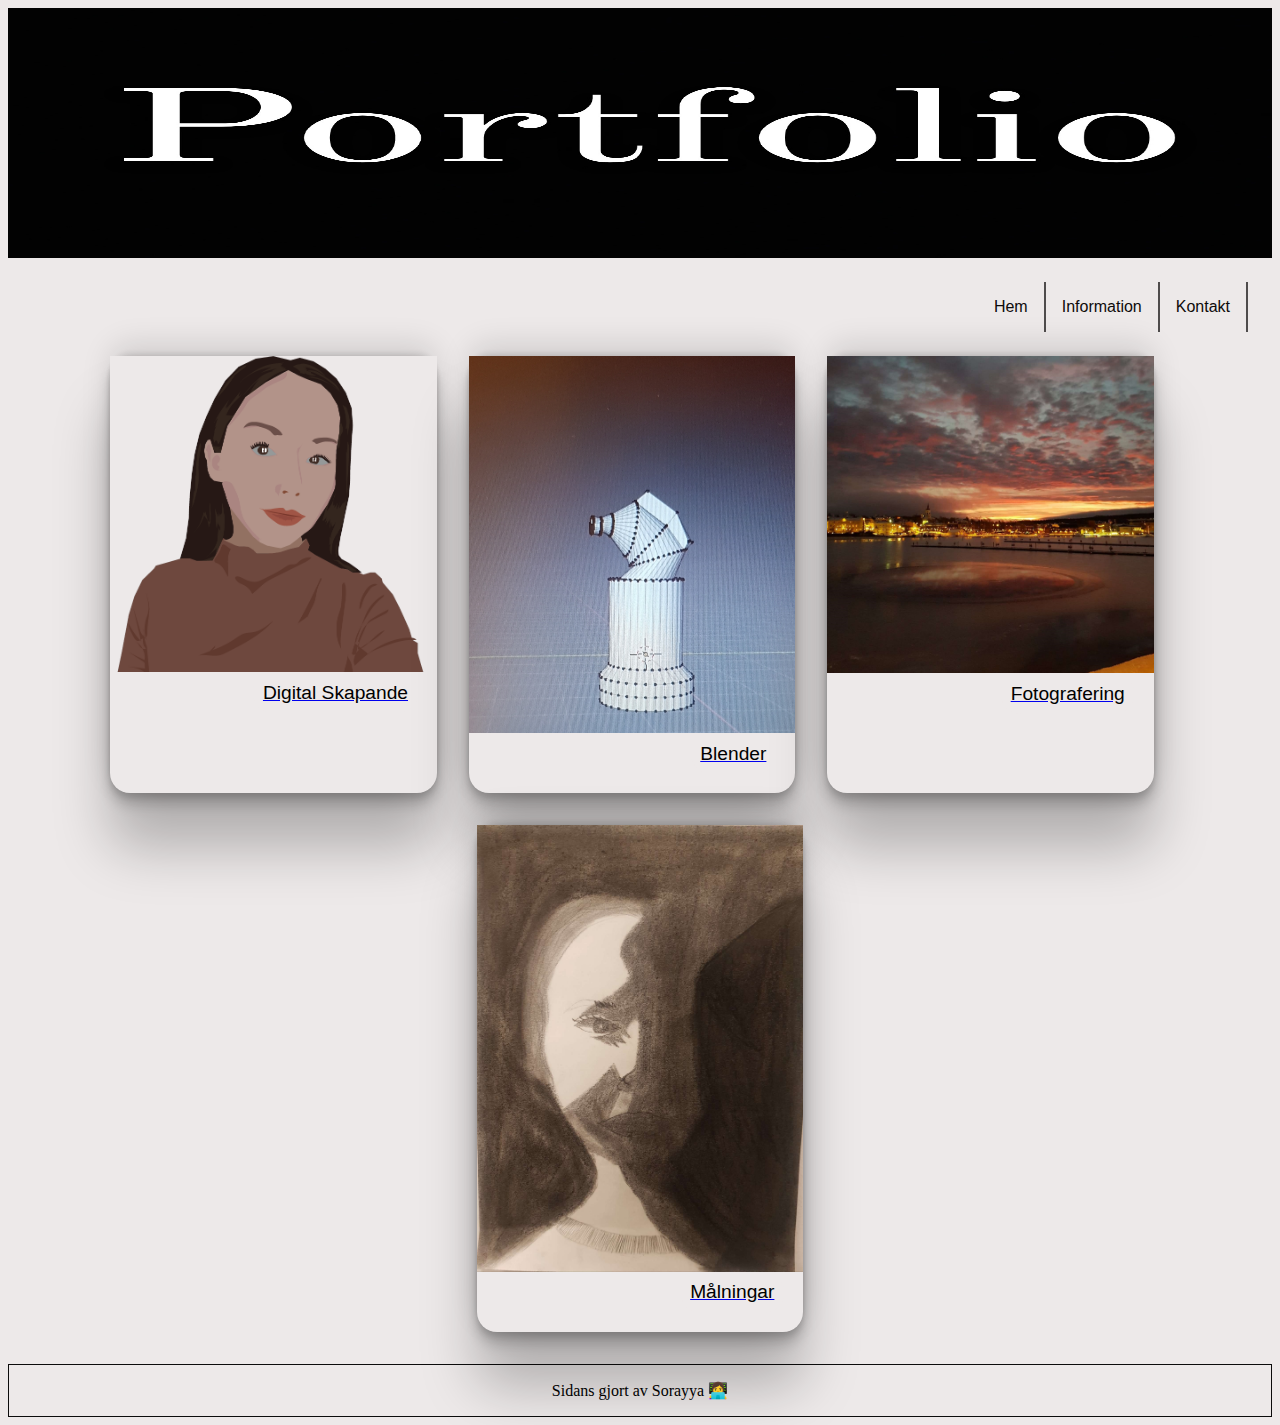
<file: index.html>
<!DOCTYPE html>
<html lang="en">
<head>
    <meta charset="UTF-8">
    <meta http-equiv="X-UA-Compatible" content="IE=edge">
    <meta name="viewport" content="width=device-width, initial-scale=1.0">
    <link rel="stylesheet" href="css/style.css">
    <title>Portfolio</title>
</head>
<body>
    <main>
        <div class="diagram">
            <img src="images/P.webp" width="500" height="250">

        </div>
        <header>
            <nav>
            <a class="meny" href="index.html">Hem</a>
                <a class="meny" href="information.html">Information</a>
                <a class="meny" href="kontakt.html">Kontakt</a>
            
            </nav>
        </header>
    </div>
   
            <div class="flex-container">
                <div class="card">
                    <img src="images/D-1.png" alt="">
                    <a href="digital.html">
                    
                        <button>Digital Skapande</button>
              </div>
              <div class="card">
                <img src="images/B-1.jpg" alt="">
                <a href="blender.html">
                    <button>Blender</button>
          </div>
          <div class="card">
            <img src="images/F-1.jpg" alt="">
            <a href="foto.html">
                <button>Fotografering</button>
        </div>
        <div class="card">
            <img src="images/M-1.jpg" alt="">
            <a href="bild.html"> 
                <button>Målningar</button></a>
        </div>
            </div>
        </div>
        </main>
        
        <footer>
            <p class="text-center">
                Sidans gjort av Sorayya 👩‍💻
            </p>
        </footer>
    
</body>
</html>
</file>
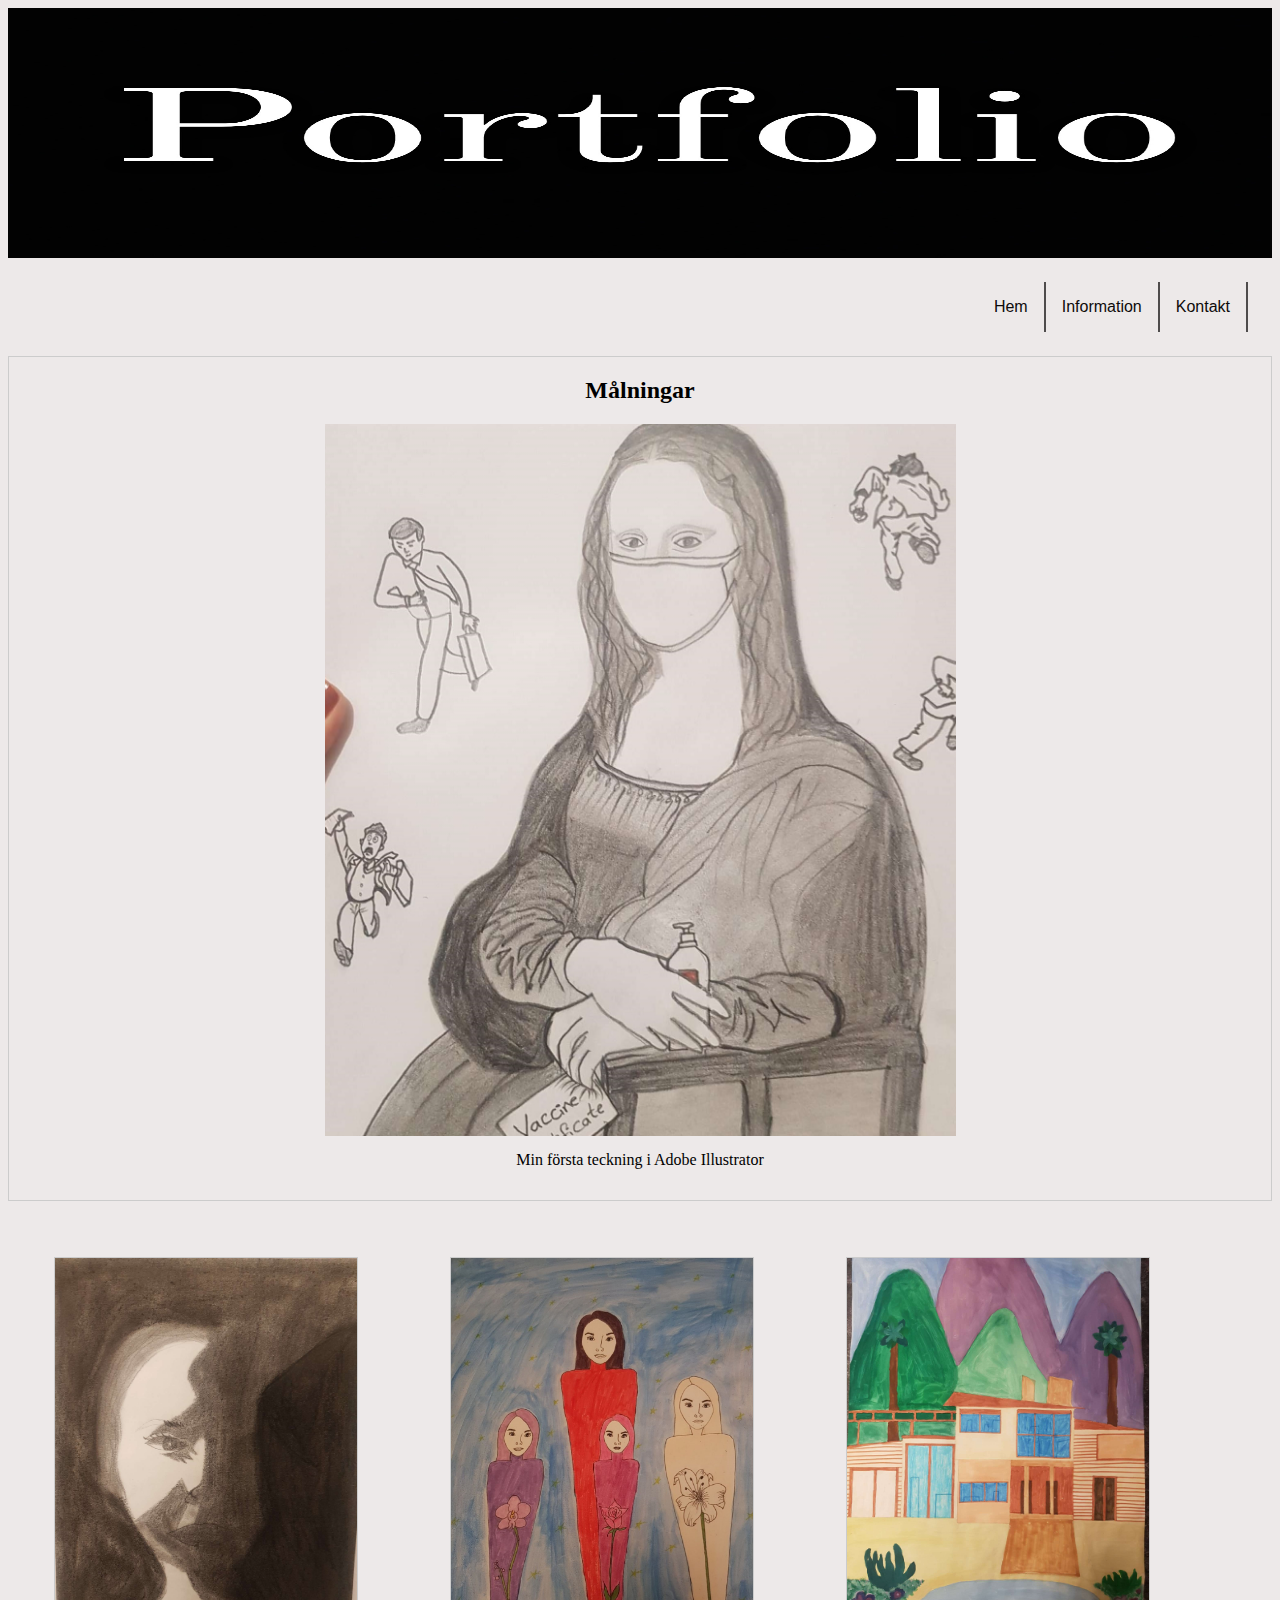
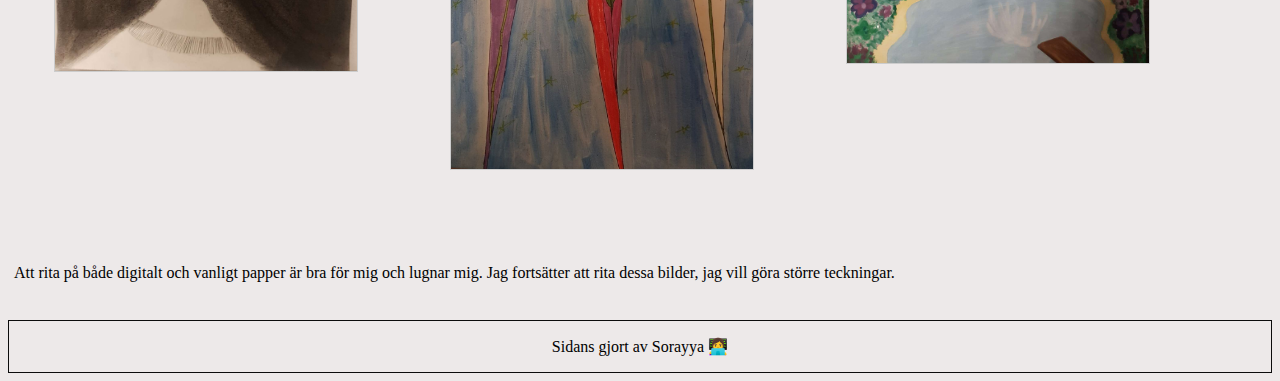
<file: bild.html>
<!DOCTYPE html>
<html lang="en">
<head>
    <meta charset="UTF-8">
    <meta http-equiv="X-UA-Compatible" content="IE=edge">
    <meta name="viewport" content="width=device-width, initial-scale=1.0">
    <link rel="stylesheet" href="css/style.css">
    <title>Portfolio</title>
</head>
<body>
    <main>
        <div class="diagram">
            <img src="images/P.webp" width="500" height="250">

        </div>
        <header>
            <nav>
                <a class="meny" href="index.html">Hem</a>
                <a class="meny" href="information.html">Information</a>
                <a class="meny" href="kontakt.html">Kontakt</a>
            
            </nav>
        </header>
     <body>
            <body>

                <div class="gallery text-center">
                    <h2>Målningar</h2>
                    <img src="images/M-2.jpg" alt="" style="width:50%">
                
                    <div class="desc">Min första teckning i Adobe Illustrator</div>
                  </div>
    
    <div class="responsive">
      <div class="gallery">
          <img src="images/M-1.jpg" alt="" width="600" height="400">
        </a>
       
      </div>
    </div>
    
    <div class="responsive">
      <div class="gallery">
          <img src="images/M-4.jpg" alt="" width="600" height="400">
        </a>
        
      </div>
    </div>
    
    <div class="responsive">
      <div class="gallery">
          <img src="images/M-3.jpg" alt="" width="500" height="400">
        </a>
       
      </div>
    </div>
    
    <div class="clearfix"></div>
    
    <div style="padding:6px;">
      <p>Att rita på både digitalt och vanligt papper är bra för mig och lugnar mig. Jag fortsätter att rita dessa bilder, jag vill göra större teckningar.</p>
      <p></p>
    </div>
    

         
                <footer>
                    <p class="text-center">
                        Sidans gjort av Sorayya 👩‍💻
                    </p>
                </footer>
</body>
</html>
</file>
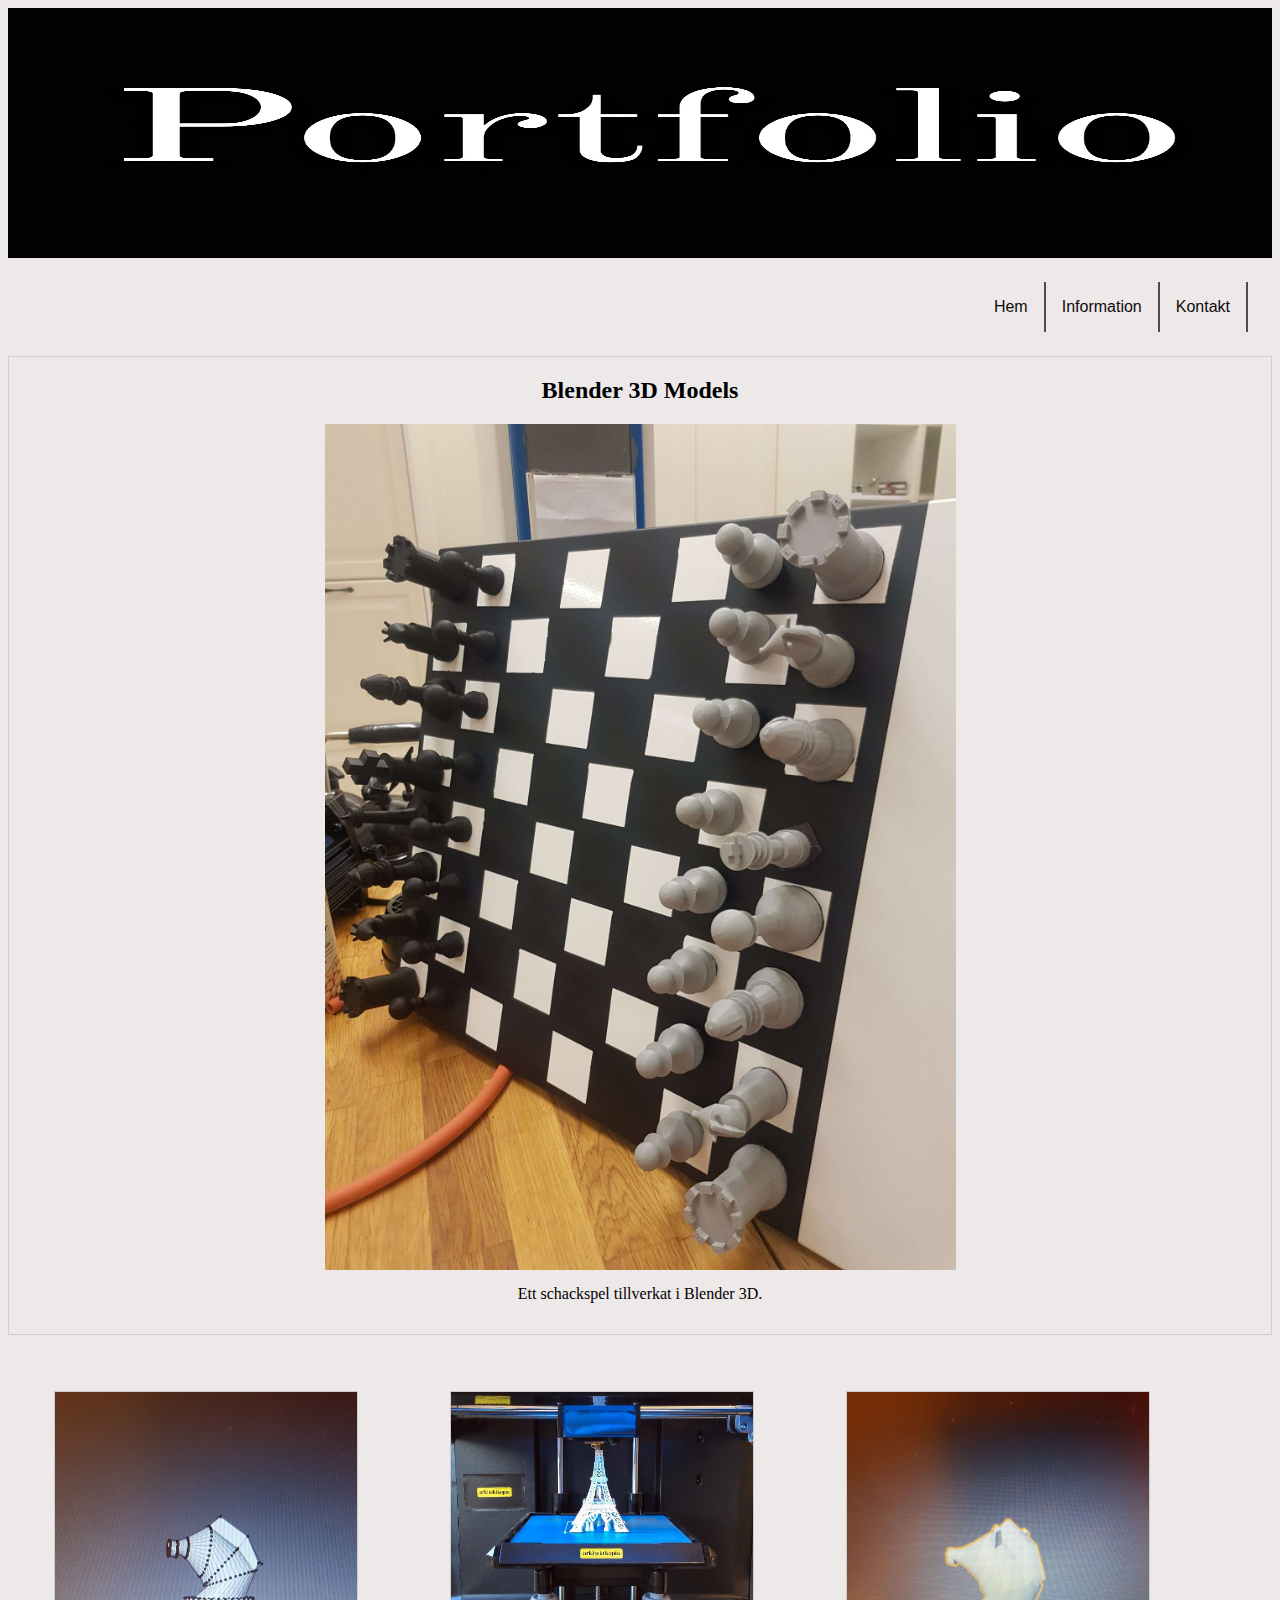
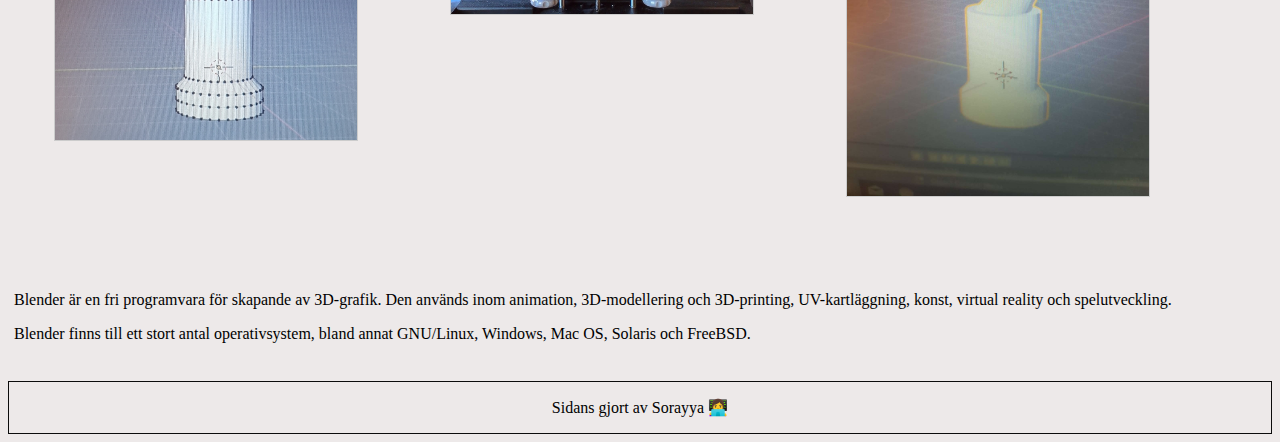
<file: blender.html>
<!DOCTYPE html>
<html lang="en">
<head>
    <meta charset="UTF-8">
    <meta http-equiv="X-UA-Compatible" content="IE=edge">
    <meta name="viewport" content="width=device-width, initial-scale=1.0">
    <link rel="stylesheet" href="css/style.css">
    <title>Portfolio</title>
</head>
<body>
    <main>
        <div class="diagram">
            <img src="images/P.webp" width="500" height="250">

        </div>
        <header>
            <nav>
                <a class="meny" href="index.html">Hem</a>
                <a class="meny" href="information.html">Information</a>
                <a class="meny" href="kontakt.html">Kontakt</a>
            
            </nav>
        </header>
<body>
    <body>

        <div class="gallery text-center">
            <h2>Blender 3D Models</h2>
        <img class="bilder" src="images/B-2.jpg" alt="" style="width:50%">
        
        <div class="desc">Ett schackspel tillverkat i Blender 3D.</div>
    </div>

<div class="responsive">
<div class="gallery">
<img src="images/B-1.jpg" alt="" width="600" height="400">
</a>

</div>
</div>

<div class="responsive">
<div class="gallery">
<img src="images/B-4.jpg" alt="" width="600" height="400">
</a>

</div>
</div>

<div class="responsive">
<div class="gallery">
<img src="images/B-3.jpg" alt="" width="500" height="400">
</a>

</div>
</div>

<div class="clearfix"></div>

<div style="padding:6px;">
<p>Blender är en fri programvara för skapande av 3D-grafik. Den används inom animation, 3D-modellering och 3D-printing, UV-kartläggning, konst, virtual reality och spelutveckling.</p>
<p>Blender finns till ett stort antal operativsystem, bland annat GNU/Linux, Windows, Mac OS, Solaris och FreeBSD.</p>
</div>







      
        <footer>
            <p class="text-center">
                Sidans gjort av Sorayya 👩‍💻
            </p>
        </footer>
</body>
</html>
</file>
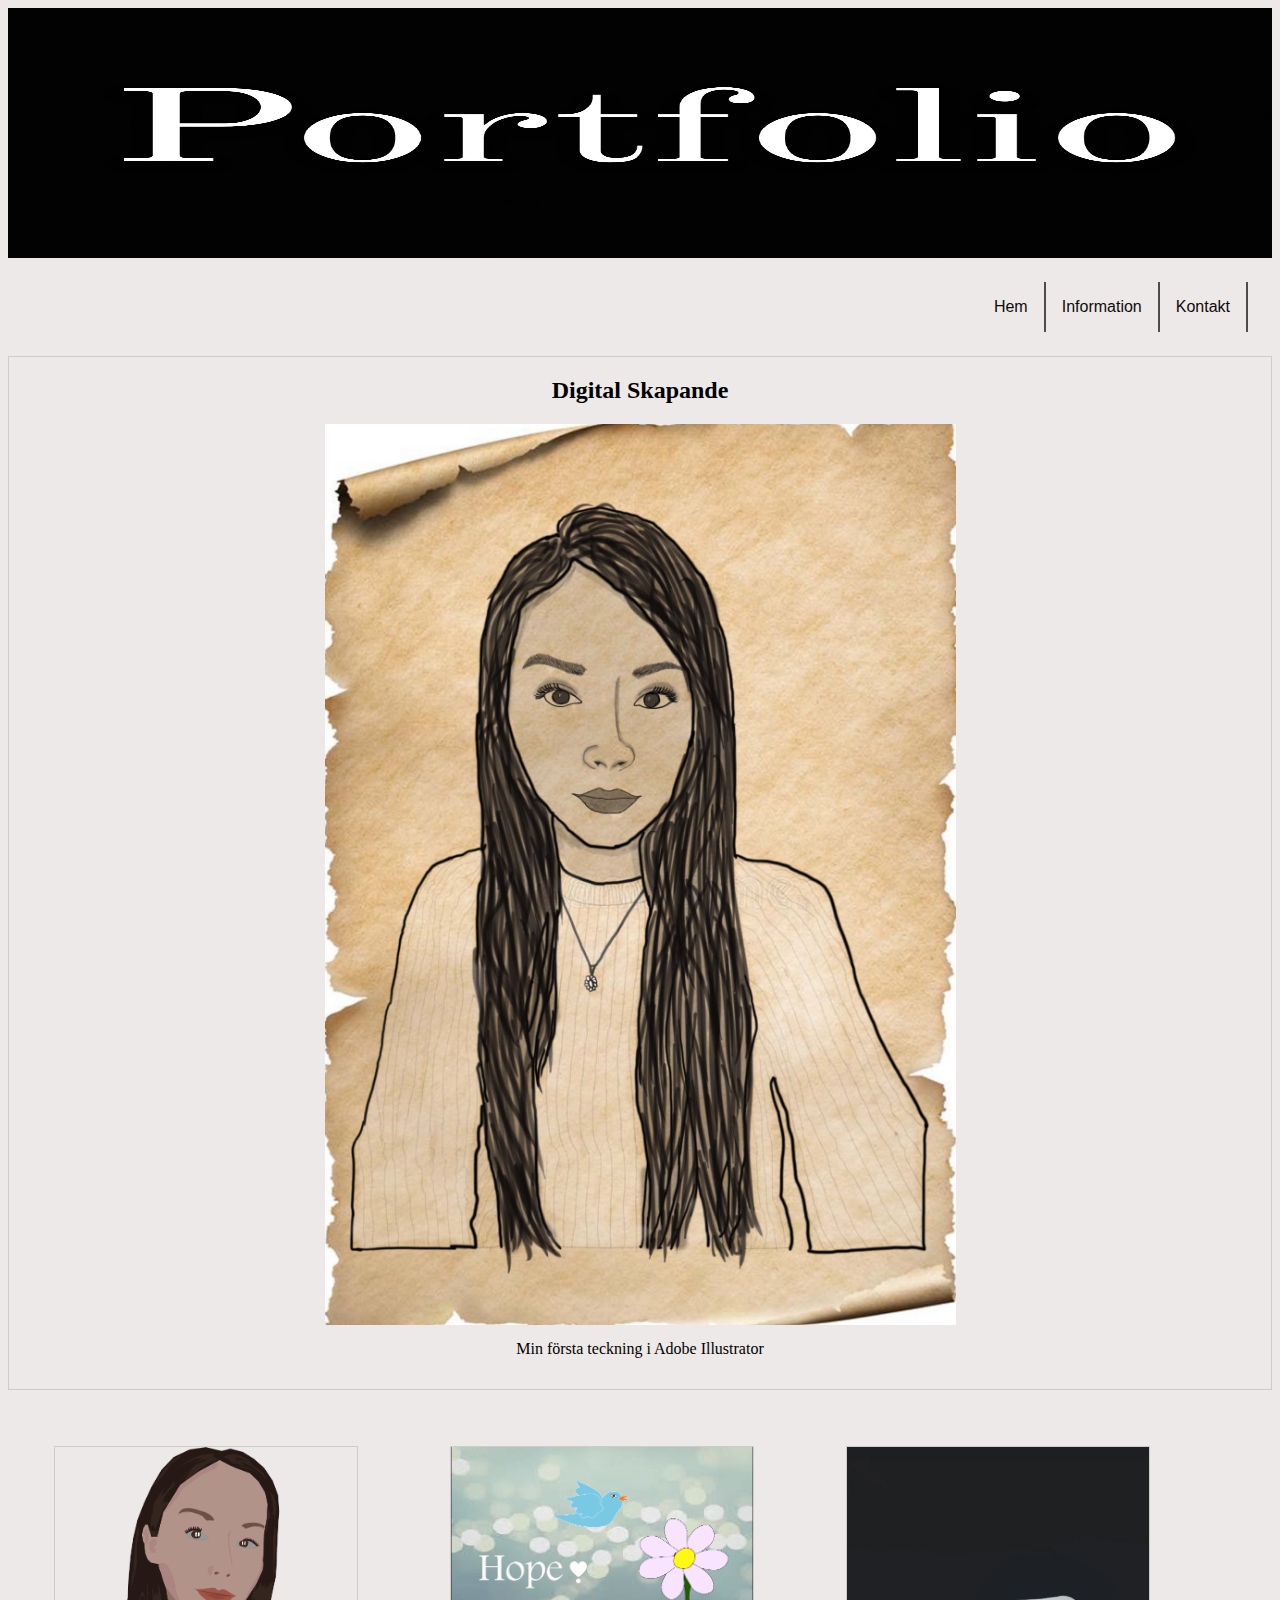
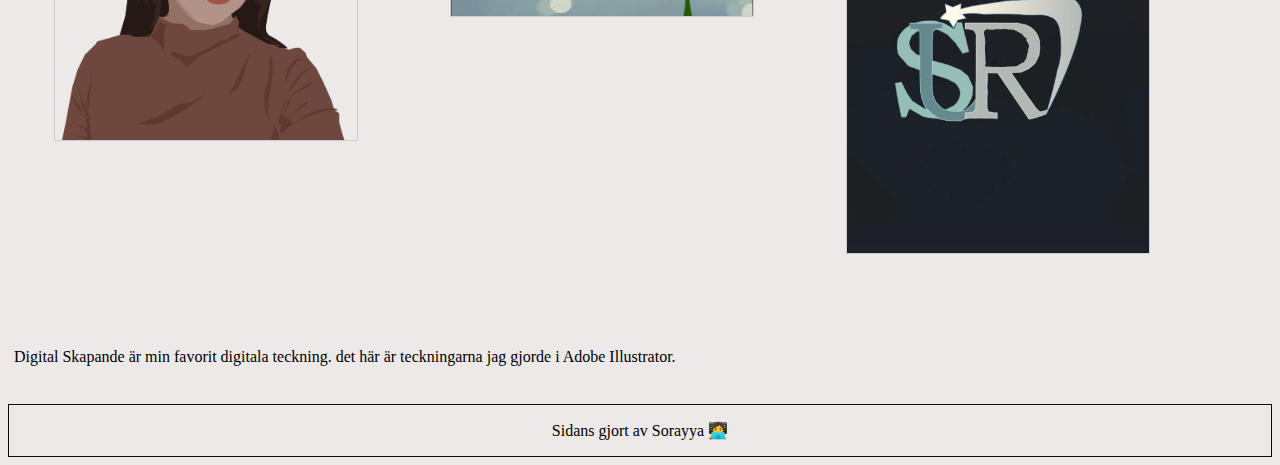
<file: digital.html>
<!DOCTYPE html>
<html lang="en">
<head>
    <meta charset="UTF-8">
    <meta http-equiv="X-UA-Compatible" content="IE=edge">
    <meta name="viewport" content="width=device-width, initial-scale=1.0">
    <link rel="stylesheet" href="css/style.css">
    <title>Portfolio</title>
</head>
<body>
    <main>
        
        <div class="diagram">
            <img src="images/P.webp" width="500" height="250">

        </div>
        <header>
            <nav>
                <a class="meny" href="index.html">Hem</a>
                <a class="meny" href="information.html">Information</a>
                <a class="meny" href="kontakt.html">Kontakt</a>
            
            </nav>
        </header>
        <body>
            <div class="gallery text-center">
                <h2>Digital Skapande</h2>
                <img src="images/D-2.jpg" alt="" style="width:50%">
            
                <div class="desc">Min första teckning i Adobe Illustrator</div>
              </div>

<div class="responsive">
  <div class="gallery">
      <img src="images/D-1.png" alt="" width="600" height="400">
    </a>
   
  </div>
</div>

<div class="responsive">
  <div class="gallery">
      <img src="images/D.5.png" alt="" width="600" height="400">
    </a>
    
  </div>
</div>

<div class="responsive">
  <div class="gallery">
      <img src="images/D-4.jpg" alt="" width="500" height="400">
    </a>
   
  </div>
</div>

<div class="clearfix"></div>

<div style="padding:6px;">
  <p>Digital Skapande är min favorit digitala teckning. det här är teckningarna jag gjorde i Adobe Illustrator.</p>
  <p></p>
</div>

<footer>
    <p class="text-center">
        Sidans gjort av Sorayya 👩‍💻
    </p>
</footer>
</body>
</html>
</file>
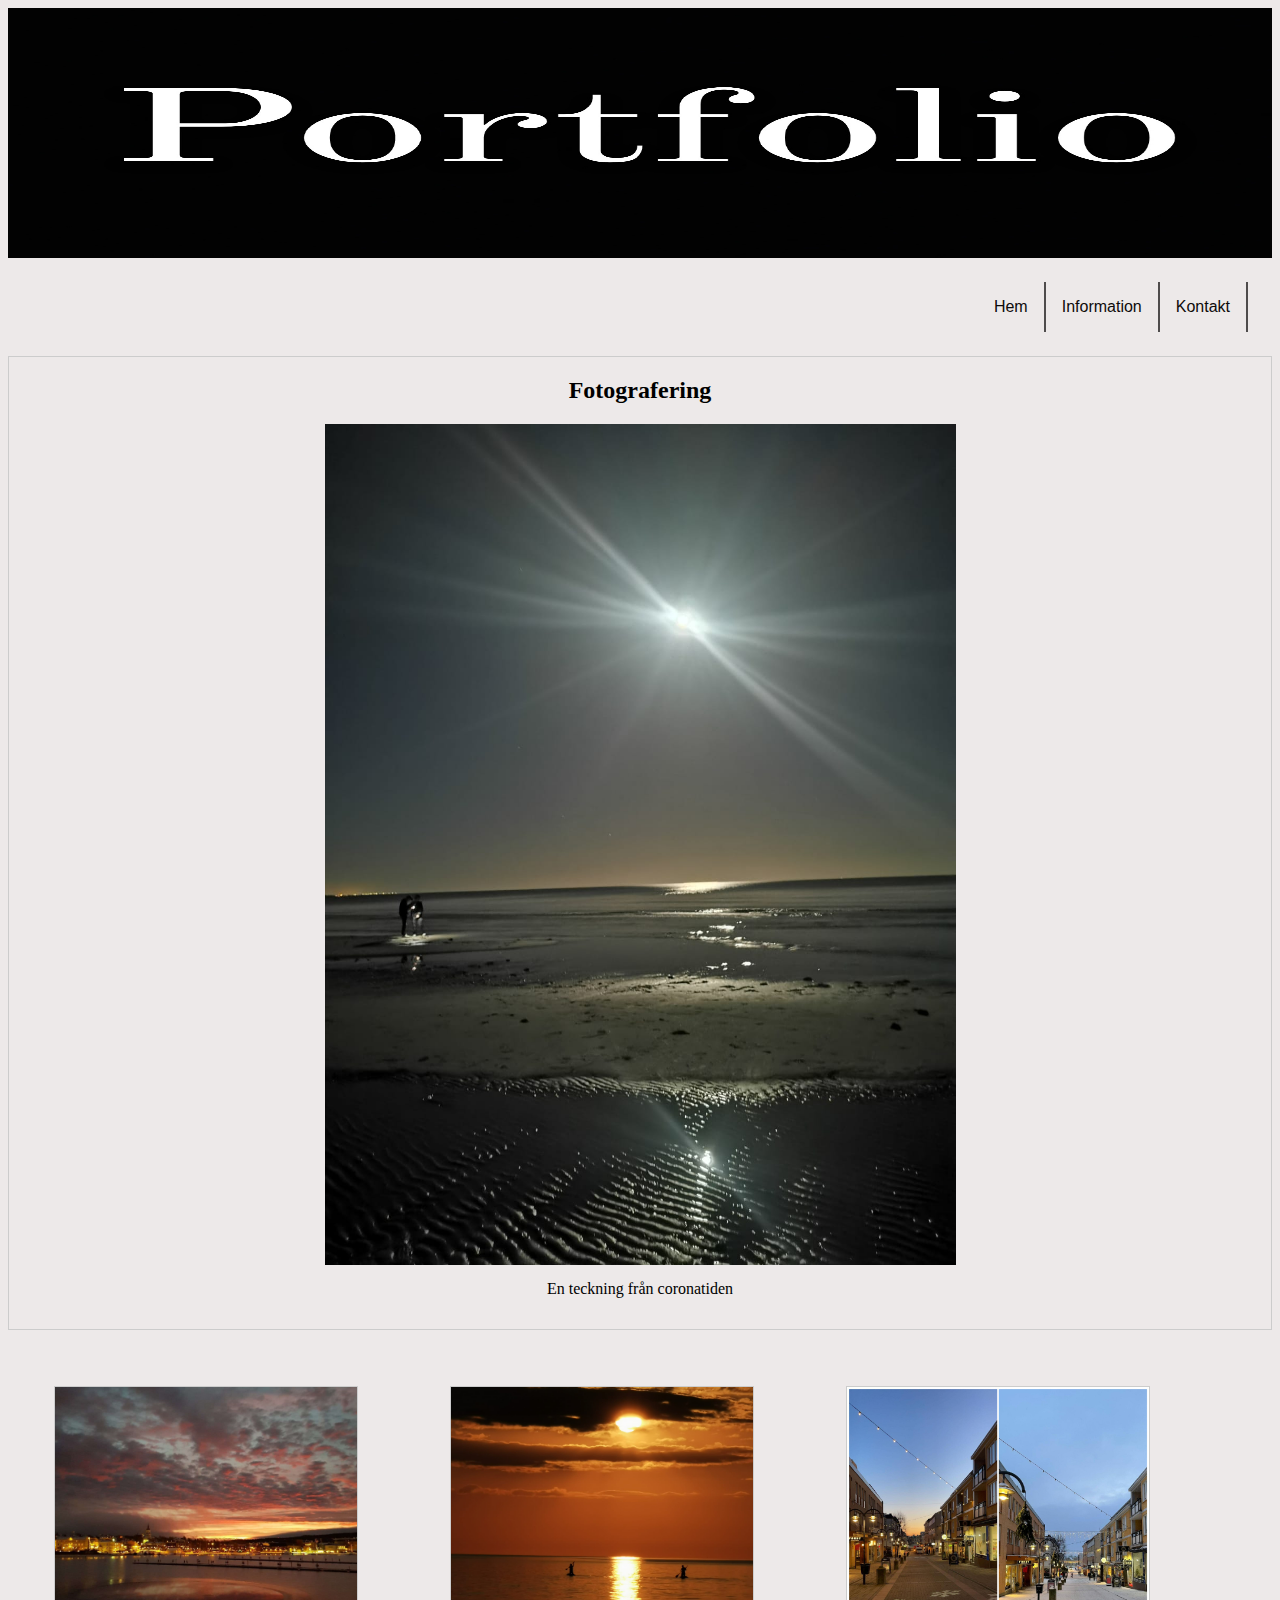
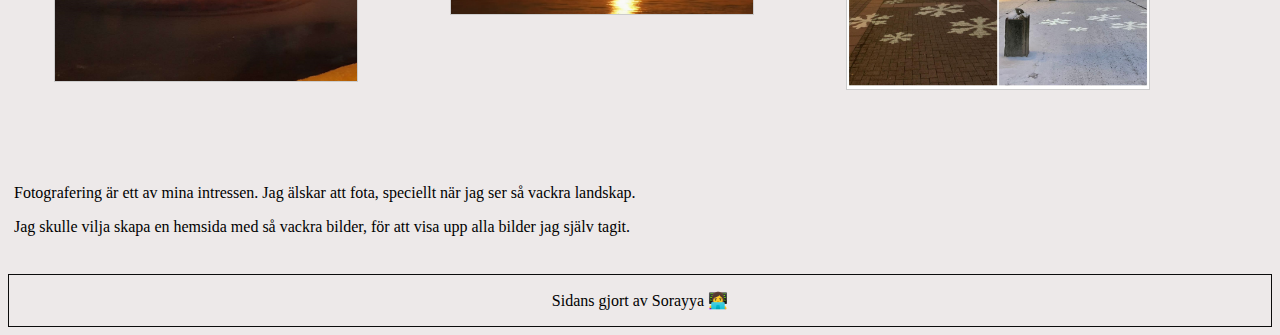
<file: foto.html>
<!DOCTYPE html>
<html lang="en">
<head>
    <meta charset="UTF-8">
    <meta http-equiv="X-UA-Compatible" content="IE=edge">
    <meta name="viewport" content="width=device-width, initial-scale=1.0">
    <link rel="stylesheet" href="css/style.css">
    <title>Portfolio</title>
</head>
<body>
    <main>
        <div class="diagram">
            <img src="images/P.webp" width="500" height="250">

        </div>
        <header>
            <nav>
                <a class="meny" href="index.html">Hem</a>
                <a class="meny" href="information.html">Information</a>
                <a class="meny" href="kontakt.html">Kontakt</a>
            
            </nav>
        </header>
<body>
    <body>
        <div class="gallery text-center">
            <h2>Fotografering</h2>
            <img src="images/F-2.jpg" alt="" style="width:50%">
        
            <div class="desc">En teckning från coronatiden</div>
          </div>

<div class="responsive">
<div class="gallery">
  <img src="images/F-1.jpg" alt="" width="600" height="400">
</a>

</div>
</div>

<div class="responsive">
<div class="gallery">
  <img src="images/F-4.jpg" alt="" width="600" height="400">
</a>

</div>
</div>

<div class="responsive">
<div class="gallery">
  <img src="images/F-3.jpg" alt="" width="500" height="400">
</a>

</div>
</div>

<div class="clearfix"></div>

<div style="padding:6px;">
<p>Fotografering är ett av mina intressen. Jag älskar att fota, speciellt när jag ser så vackra landskap.</p>
<p>Jag skulle vilja skapa en hemsida med så vackra bilder, för att visa upp alla bilder jag själv tagit.</p>
</div>







    
        
        <footer>
            <p class="text-center">
                Sidans gjort av Sorayya 👩‍💻
            </p>
        </footer>
</body>
</html>
</file>
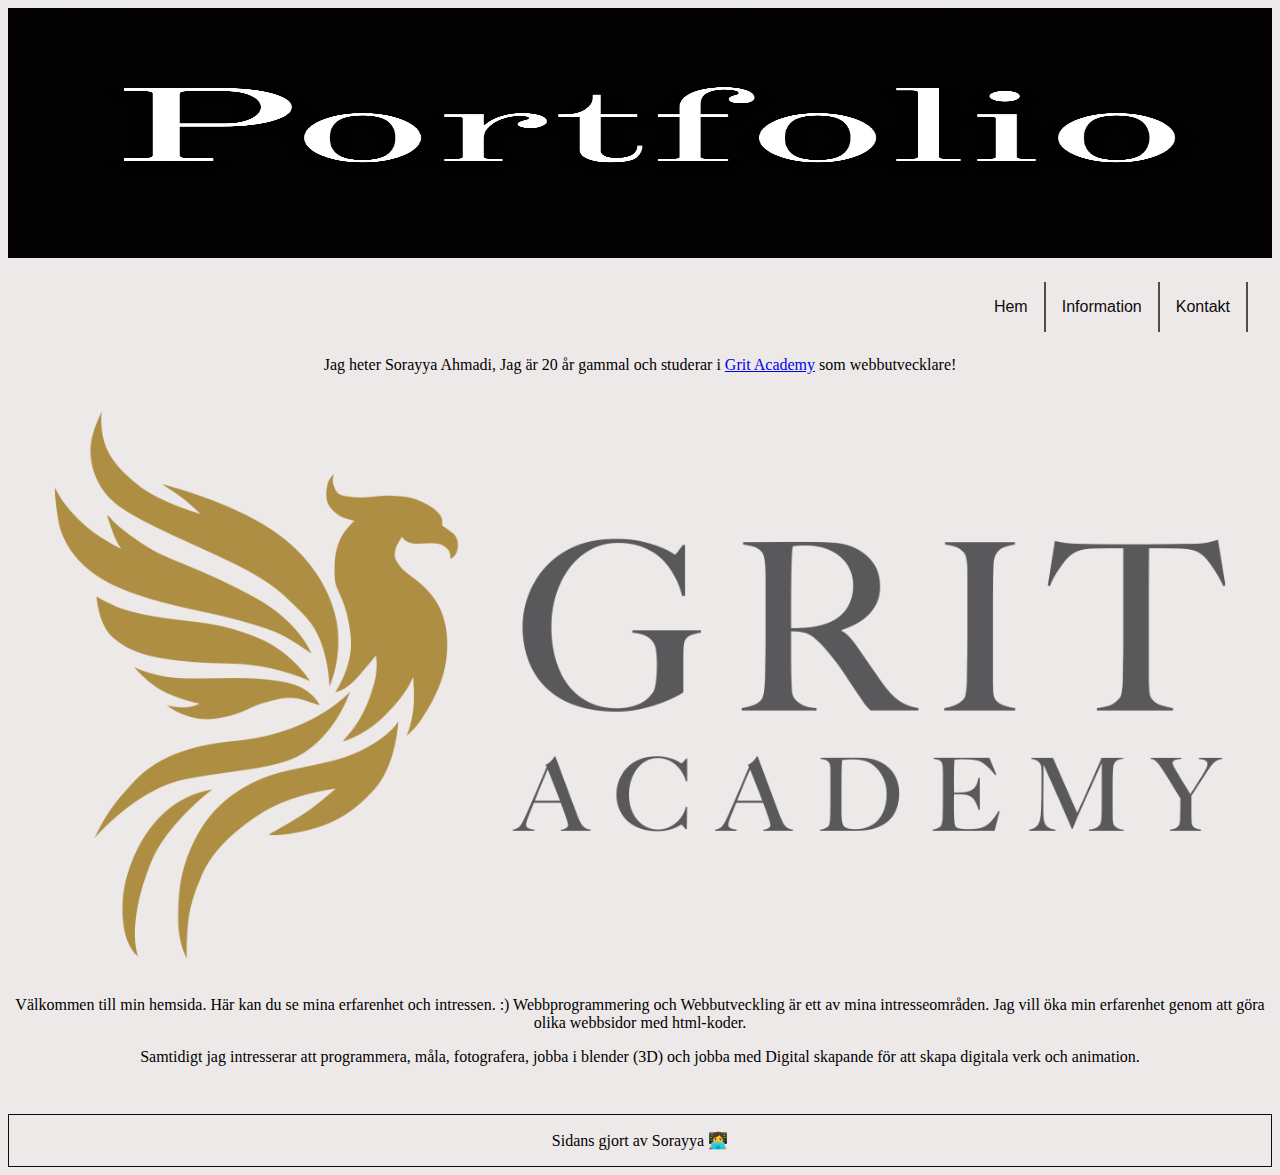
<file: information.html>
<!DOCTYPE html>
<html lang="en">
<head>
    <meta charset="UTF-8">
    <meta http-equiv="X-UA-Compatible" content="IE=edge">
    <meta name="viewport" content="width=device-width, initial-scale=1.0">
     
    <link rel="stylesheet" href="css/style.css">
    <title>Portfolio</title>
</head>
<body>
    <main>
        <div class="diagram">
            <img src="images/P.webp" width="500" height="250">

        </div>
        <header>
            <nav>
                <a class="meny" href="index.html">Hem</a>
                <a class="meny" href="information.html">Information</a>
                <a class="meny" href="kontakt.html">Kontakt</a>
            
            </nav>
        </header>
<body>
    <div class="flex-container">
        <div class="card2 text-center">
 
                    Jag heter Sorayya Ahmadi, Jag är 20 år gammal och studerar i 
                <a class="nav-link text-dark fs-4" href="https://gritacademy.se/">Grit Academy</a> som webbutvecklare!
            </p>
        
        
            <div class="col-1 col-lg-5 col-sm-6 bg-info bg-opacity-10 border border-white p-5"><img src="images/logo.png"
                with="200" alt=""> 
            </div>
            
            <p>Välkommen till min hemsida. Här kan du se mina erfarenhet och intressen. :)
Webbprogrammering och Webbutveckling är ett av mina intresseområden. Jag vill öka min erfarenhet genom att göra olika webbsidor med html-koder.</p>

<p>Samtidigt jag intresserar att programmera, måla, fotografera, jobba i blender (3D) och jobba med Digital skapande för att skapa digitala verk och animation.</p>
        </div>
    </div>

    <footer>
        <p class="text-center">
            Sidans gjort av Sorayya 👩‍💻
        </p>
    </footer>
</body>
</html>
</file>
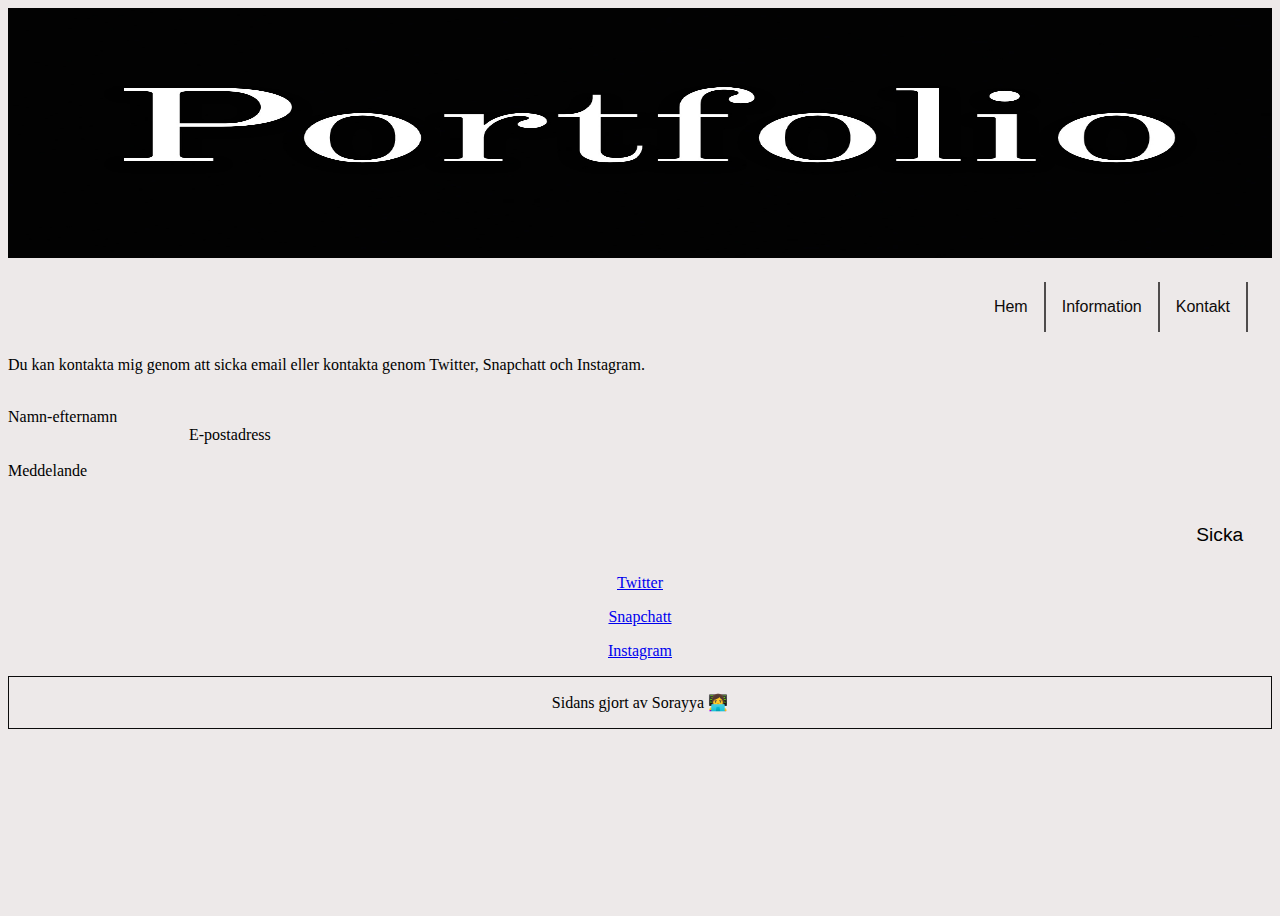
<file: kontakt.html>
<!DOCTYPE html>
<html lang="en">

<head>
    <meta charset="UTF-8">
    <meta http-equiv="X-UA-Compatible" content="IE=edge">
    <meta name="viewport" content="width=device-width, initial-scale=1.0">
    <!-- CSS only -->
    <link href="https://cdn.jsdelivr.net/npm/bootstrap@5.2.1/dist/css/bootstrap.min.css" rel="stylesheet"
        integrity="sha384-iYQeCzEYFbKjA/T2uDLTpkwGzCiq6soy8tYaI1GyVh/UjpbCx/TYkiZhlZB6+fzT" crossorigin="anonymous">
    <link rel="stylesheet" href="css/style.css">
    <title>Portfolio</title>
</head>

<body>

    <header>
        <div class="diagram">
            <img src="images/P.webp" width="500" height="250">
        </div>
    </header>
    <nav>
        <a class="meny" href="index.html">Hem</a>
        <a class="meny" href="information.html">Information</a>
        <a class="meny" href="kontakt.html">Kontakt</a>

    </nav>
    <main>
        <p>Du kan kontakta mig genom att sicka email eller kontakta genom Twitter, Snapchatt och Instagram.</p> <br>

        <div class="row mb-2 ">
            <label for="colFormLabel" class="col-sm-2 col-form-label">Namn-efternamn
            <div class="col-sm-10">
              <input type="namn" class="form-control" id="colFormLabel">
            <label for="colFormLabel" class="col-sm-2 col-form-label">E-postadress</label>
            <div class="col-sm-10">
              <input type="postadress" class="form-control" id="colFormLabel">
              <div class="row mb-2">
              </div>
                <label for="colFormLabel" class="col-sm-2 col-form-label">Meddelande</label>
                <div class="col-sm-10">
                  <input type="meddelande" class="form-control" id="colFormLabel">
                </div>
              </div>
              <button type="button" class="btn btn-secondary">Sicka</button>


    </main>


    <ul class="icons">
        
    <div class="container text-center">
        <div class="row">
          <div class="col">
            <li><a href="https://twitter.com/sureyya23?t=psH6SVswCU5ahaj5uWoSMg&s=09">Twitter</a></li>          </div>
          <div class="col">
            <li><a href="https://www.snapchat.com/add/sureyya6?share_id=4zjM1WYIPyc&locale=tr-TR">Snapchatt</a></li>
          </div>
          <div class="col">
            <li><a href="https://www.instagram.com/mhr_.suru/">Instagram</a></li>
          </div>
        </div>
    </div>

    <footer>


        <p class="text-center">
            Sidans gjort av Sorayya 👩‍💻
        </p>
    </footer>

</body>

</html>
</file>
<file: css/style.css>
*{
    box-sizing: border-box;
    /*margin: 0;*/
    padding: 0;
    border: 0;
    outline: 0;
    background-color: rgb(237, 233, 233);
}
.row{
    margin: 0;

}

article{
 border: 2px rgb(20, 15, 19) solid;
background-color: rgb(163, 164, 164);
padding: 1rem;
}
div{
    display: block;
    justify-content: space-between;
    gap: 6%;
    margin-bottom: 1rem;
    
}
nav{
    display: flex;
    justify-content: flex-end;
    margin: 1.5rem;
}

.meny{
    border-right: 2px rgb(79, 76, 76) solid;
    padding: 1rem;
    text-decoration: none;
    color: rgb(14, 11, 11);
    font-family: Arial, Helvetica, sans-serif;
    transition: color .5s;
}

a:hover{
    color: #cc1313;
}


img {
    display: block;
    margin-left: auto;
    margin-right: auto;
    width: 100%;
  }

.con{
    height: 100vh;
}

.text-center{
    text-align: center;
    background-color: rgb(216, 212, 212);
    background: fixed;
}

.flex-container{
    display: flex;
    flex-flow: row wrap;
    justify-content: center;
    gap: 1rem;
}
.card{
    box-shadow:rgba(0, 0, 0, 0.25) 0px 54px 55px, rgba(0, 0, 0, 0.12) 0px -12px 30px, rgba(0, 0, 0, 0.12) 0px 4px 6px, rgba(0, 0, 0, 0.17) 0px 12px 13px, rgba(0, 0, 0, 0.09) 0px -3px 5px;;
    flex-basis: 80%;
    border-radius: 20px; /*resmin cerceve kenari*/
}
.card2{
    flex-wrap: block;
}

.card>p{

    font-size: 2rem;
    padding: 1rem; /*buttun icin*/
}
button{
    display: block;
    font-size: 1.2em;
    padding: .5em;
    border-radius: 20px;
    margin: 0 1em 1em auto;
}
.icon {
  text-decoration: none;
  border-bottom: none;
  position: relative;
}

div.gallery {
    border: 1px solid #ccc;
  }
  
  div.gallery:hover {
    border: 1px solid #777;
  }
  
  div.gallery img {
    width: 100%;
    height: auto;
  }
  
  div.desc {
    padding: 15px;
    text-align: center;
  }
  
  * {
    box-sizing: border-box;
  }
  
  .responsive {
    padding: 0 6px;
    float: left;
    width: 24.99999%;
    margin: 2.5rem;

  }
  
  @media only screen and (max-width: 700px) {
    .responsive {
      width: 49.99999%;
      margin: 6px 0;
    }
  }
  
  @media only screen and (max-width: 500px) {
    .responsive {
      width: 100%;
    }
  }
  
  .clearfix:after {
    content: "";
    display: table;
    clear: both;
  }

  /* för footern så att den alltid är längst ner */
  body{
    /*display: flex;*/
    flex-flow: column nowrap;
    min-height: 100vh;
  }

  footer{
    border: 1px rgb(12, 12, 12) solid;
    margin-top: auto;
  }



@media screen and (min-width: 500px){
    .card{
        flex-basis: calc( (100% - 1rem) /2 );
    }
    
}
@media screen and (min-width: 820px){
    .card{
        flex-basis: calc( (80% - 2rem) /3 );
    }
}
</file>
